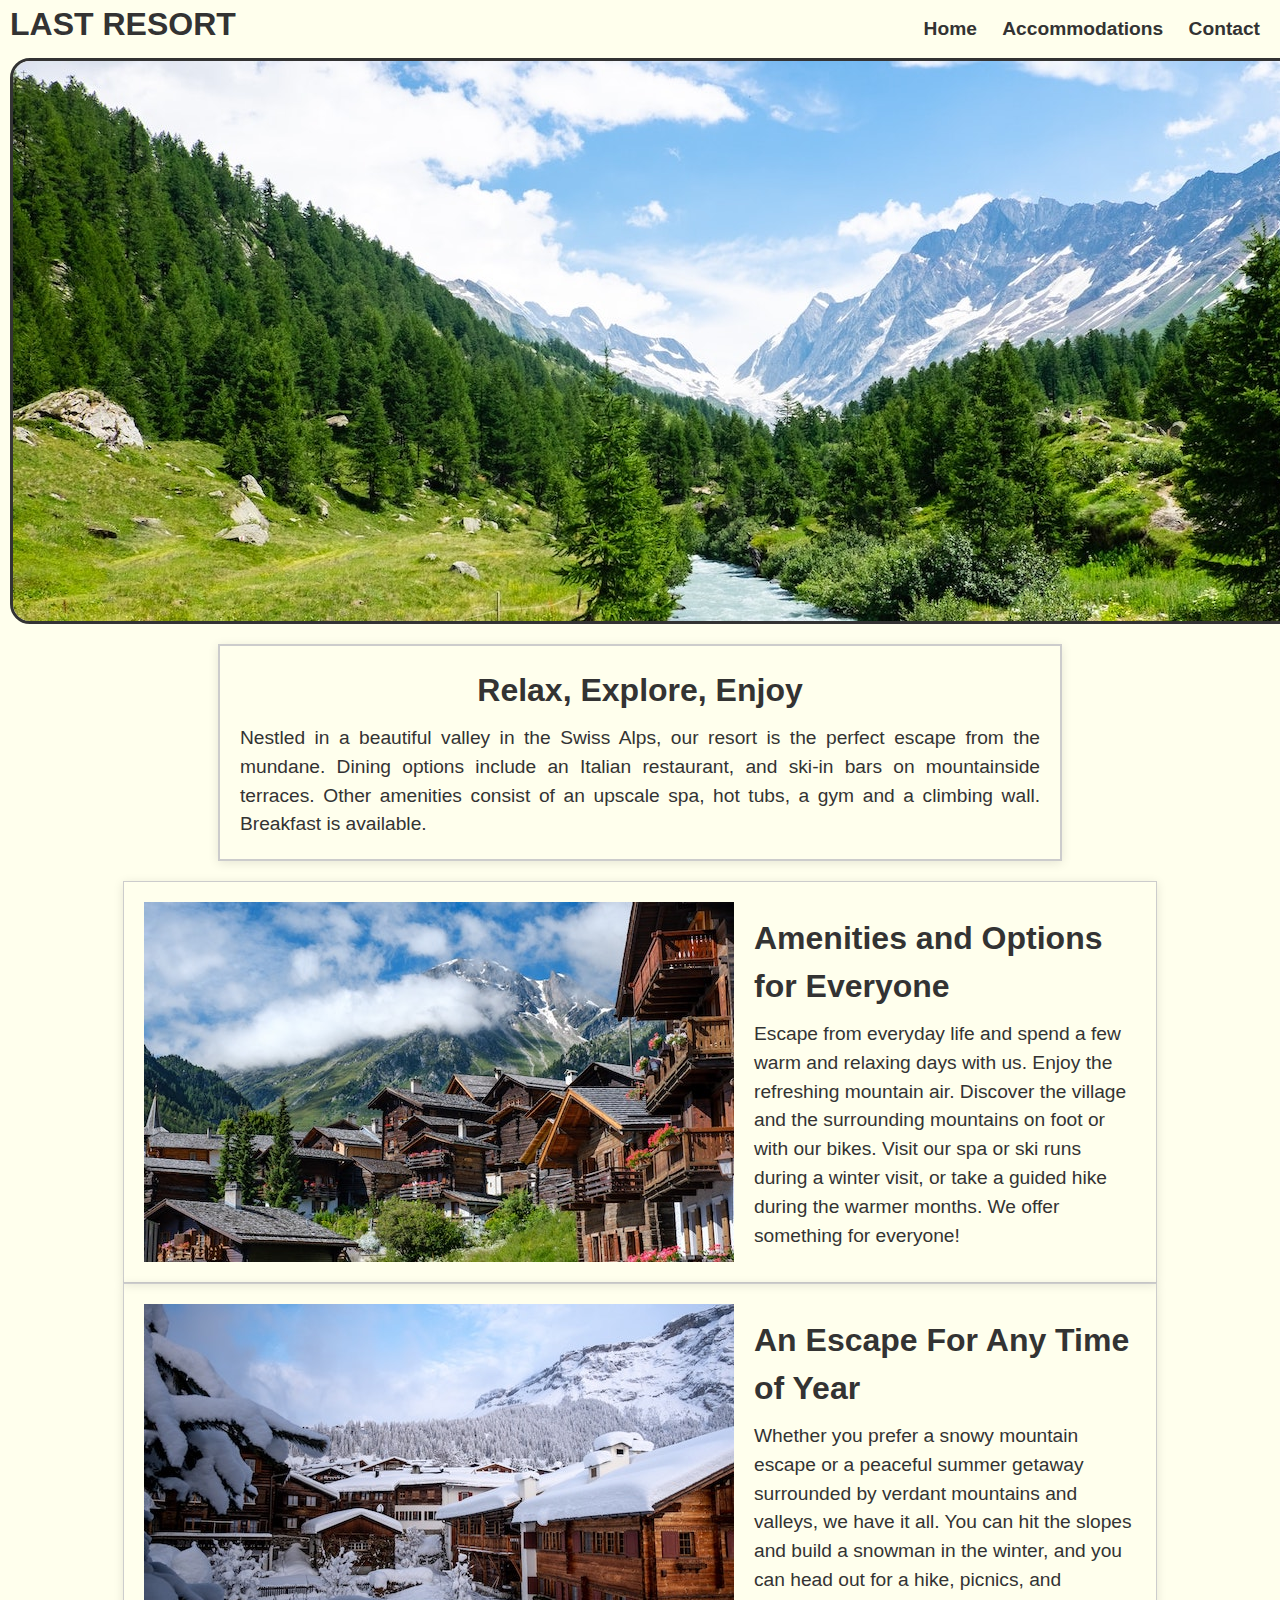
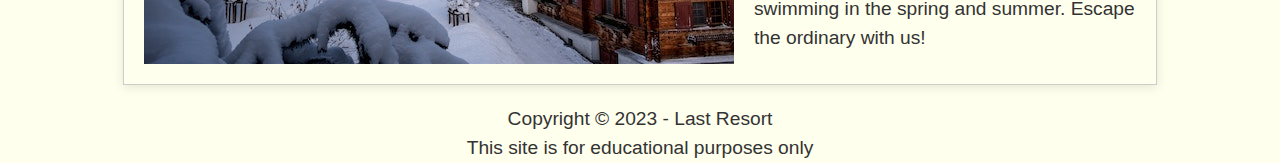
<file: index.html>
<!DOCTYPE html>
<html lang="en">
<head>
    <meta charset="UTF-8">
    <meta name="author" content="David Chambers">
    <meta name="description" content="Home Page of the Last Resort Booking Company">
    <link rel="shortcut icon" href="images/favicon.ico" type="image/x-icon">
    <link rel="icon" href="images/favicon.ico" type="image/x-icon">
    <title>Last Resort - Home</title>
    <link rel="stylesheet" type="text/css" href="styles.css">
</head>
<body>
    <header>
        <div class="header-content">
            <h1><a href="index.html">LAST RESORT</a></h1>
            <nav>
                <ul>
                    <li><a href="index.html">Home</a></li>
                    <li><a href="#">Accommodations</a></li>
                    <li><a href="contact.html">Contact</a></li>
                </ul>
            </nav>
        </div>
        <img src="images/swiss-valley.jpg" alt="Swiss Valley Resort" width="1440" height="560">
    </header>    

    <main>
        <div class="h2">
            <h2>Relax, Explore, Enjoy</h2>
            <p>Nestled in a beautiful valley in the Swiss Alps, our resort is the perfect escape from the mundane. Dining options include an Italian restaurant, and ski-in bars on mountainside terraces. Other amenities consist of an upscale spa, hot tubs, a gym and a climbing wall. Breakfast is available.</p>
        </div>

        <div class="content-group">
            <img src="images/swiss-chalet.jpg" alt="Swiss Chalet" width="590" height="360">
            <div class="text-content">
                <h3>Amenities and Options for Everyone</h3>
                <p>Escape from everyday life and spend a few warm and relaxing days with us. Enjoy the refreshing mountain air. Discover the village and the surrounding mountains on foot or with our bikes. Visit our spa or ski runs during a winter visit, or take a guided hike during the warmer months. We offer something for everyone!</p>
            </div>
        </div>

        <div class="content-group">
            <img src="images/snowy-chalet.jpg" alt="Snowy Chalet" width="590" height="360">
            <div class="text-content">
                <h3>An Escape For Any Time of Year</h3>
                <p>Whether you prefer a snowy mountain escape or a peaceful summer getaway surrounded by verdant mountains and valleys, we have it all. You can hit the slopes and build a snowman in the winter, and you can head out for a hike, picnics, and swimming in the spring and summer. Escape the ordinary with us!</p>
            </div>
        </div>
    </main>

    <footer>
        <p>Copyright © 2023 - Last Resort</p>
        <p>This site is for educational purposes only</p>
    </footer>
</body>
</html>
</file>
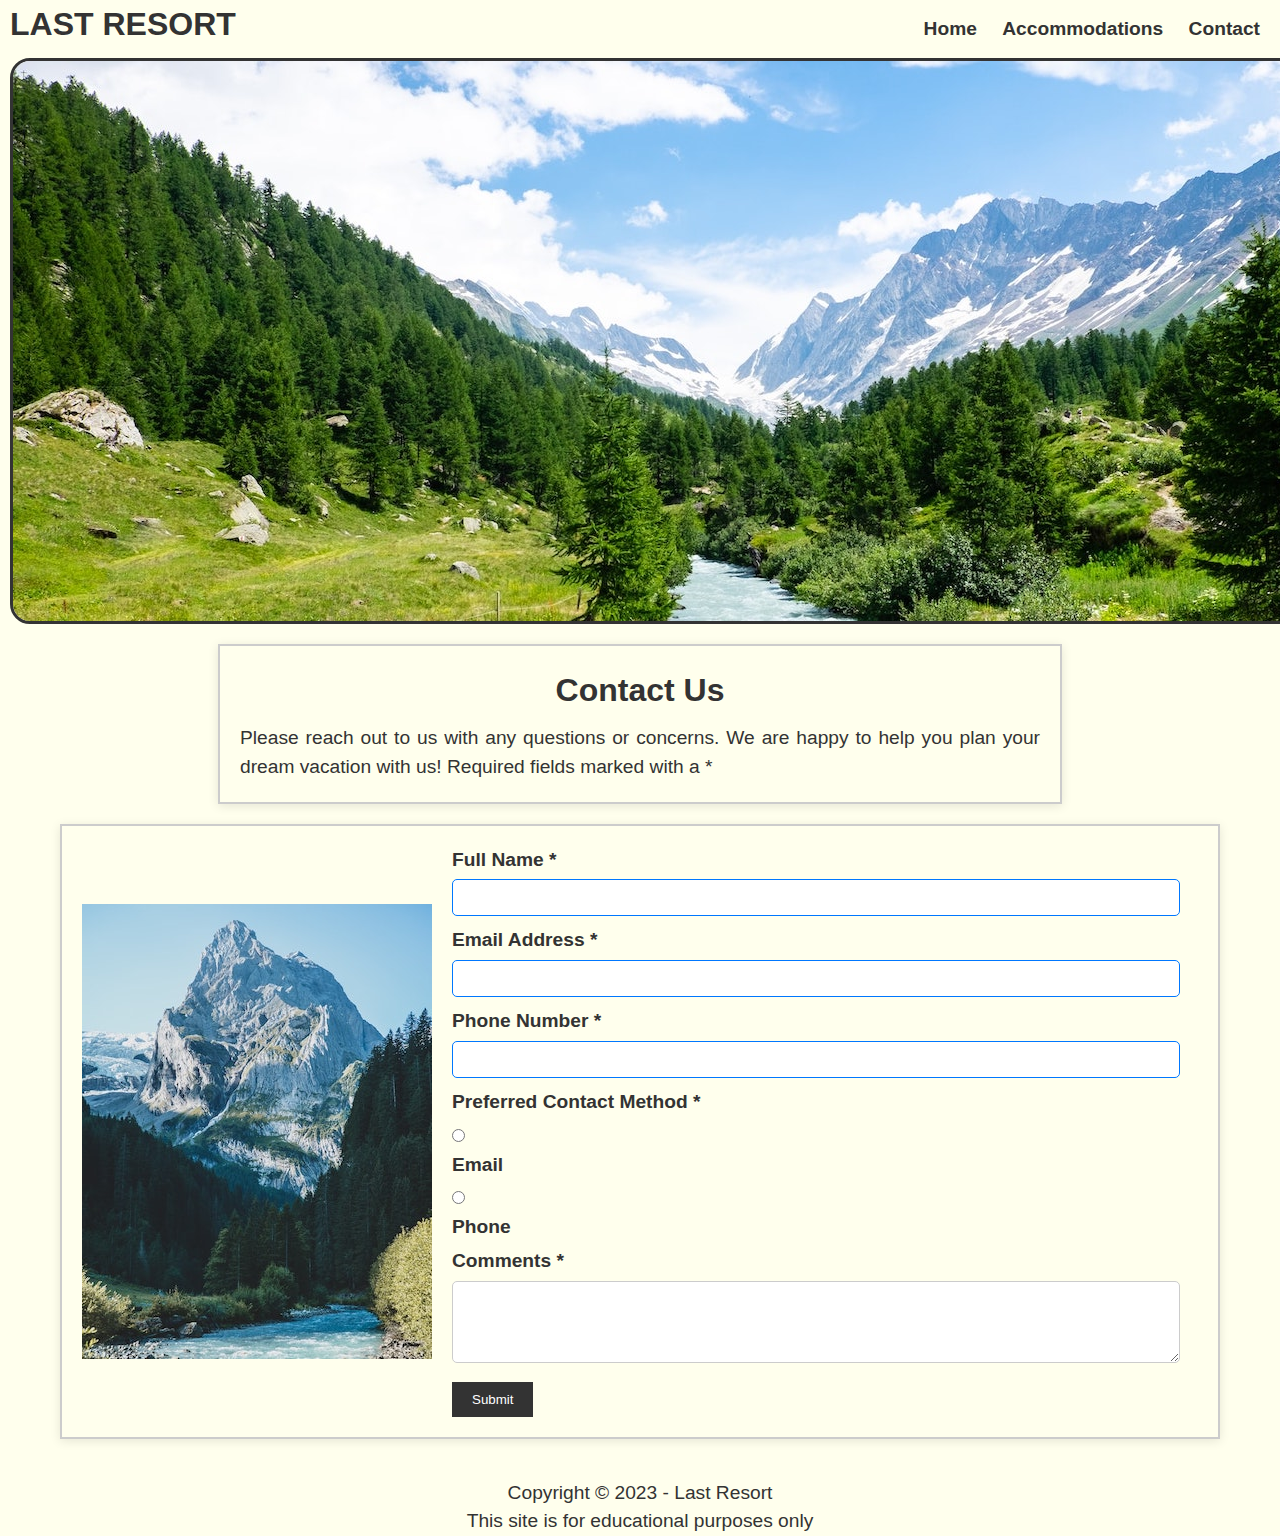
<file: contact.html>
<!DOCTYPE html>
<html lang="en">
<head>
    <meta charset="UTF-8">
    <meta name="author" content="David Chambers">
    <meta name="description" content="Contact Page for the Last Resort Booking Company">
    <link rel="shortcut icon" href="images/favicon.ico" type="image/x-icon">
    <link rel="icon" href="images/favicon.ico" type="image/x-icon">
    <title> Last Resort - Contact</title>
    <link rel="stylesheet" type="text/css" href="styles.css">
</head>
<body>
    <header>
        <div class="header-content">
            <h1><a href="index.html">LAST RESORT</a></h1>
            <nav>
                <ul>
                    <li><a href="index.html">Home</a></li>
                    <li><a href="#">Accommodations</a></li>
                    <li><a href="contact.html">Contact</a></li>
                </ul>
            </nav>
        </div>
        <img src="images/swiss-valley.jpg" alt="Swiss Valley Resort" width="1440" height="560">
    </header>

    <main>
        <div class="h2">
            <h2>Contact Us</h2>
            <p>Please reach out to us with any questions or concerns. We are happy to help you plan your dream vacation with us! Required fields marked with a *</p>
        </div>
        <div class="form-container">
            <img src="images/swiss-peak.jpg" alt="Swiss Peak" width="350" height="455">
            <div class="contact-form">
                <form action="https://wp.zybooks.com/form-viewer.php" method="post">
                    <label for="full-name">Full Name *</label>
                    <input type="text" id="full-name" name="full-name" required>

                    <label for="email">Email Address *</label>
                    <input type="email" id="email" name="email" required>

                    <label for="phone">Phone Number *</label>
                    <input type="tel" id="phone" name="phone" required>

                    <label>Preferred Contact Method *</label>
                    <input type="radio" id="email-option" name="contact-method" value="email" required>
                    <label for="email-option">Email</label>
                    <input type="radio" id="phone-option" name="contact-method" value="phone" required>
                    <label for="phone-option">Phone</label>

                    <label for="comments">Comments *</label>
                    <textarea id="comments" name="comments" rows="4" required></textarea>

                    <input type="submit" value="Submit">
                </form>
            </div>
        </div>
    </main>

    <footer>
        <p>Copyright © 2023 - Last Resort</p>
        <p>This site is for educational purposes only</p>
    </footer>
</body>
</html>
</file>
<file: styles.css>
/* OBFUSCATED BY CSSOBFUSCATOR.COM at 2023/10/07 07:29:59 */
.container{width:80pc;}header h1 a:hover,nav a:hover{text-decoration:underline;}nav ul{list-style-type:none;}h3,h2,body,h1{margin-left:0;}ul,h1,body,header img,h3,h2,.container,p{margin-bottom:0;}[class~=content-group] img{width:590px;}body,h2,h3,h1{margin-right:0;}body,h1,p,.container,h3,h2,li,ul{margin-top:0;}h1,h2,body,h3{padding-left:0;}h1,h2,h3,body{padding-bottom:0;}.container{margin-left:auto;}h3,h1,body,h2{padding-right:0;}h3,h2,body,h1{padding-top:0;}[class~=content-group] img{height:auto;}[class~=content-group] img{margin-right:1.25pc;}input[type="text"]{width:100%;}input[type="text"]{padding-left:7.5pt;}.container{margin-right:auto;}input[type="text"]{padding-bottom:7.5pt;}input[type="text"]{padding-right:7.5pt;}.container{padding-left:15pt;}input[type="text"]{padding-top:7.5pt;}.container{padding-bottom:15pt;}.container{padding-right:15pt;}nav a{text-decoration:none;}.container{padding-top:15pt;}[class~=header-content],.h2{display:flex;}[class~=header-content]{justify-content:space-between;}[class~=header-content],.h2{align-items:center;}input[type="text"]{margin-bottom:7.5pt;}.h2{flex-direction:column;}input[type="text"]{border-left-width:.0625pc;}.h2{max-width:600pt;}input[type="text"]{border-bottom-width:.0625pc;}ul,p{margin-left:0;}input[type="text"]{border-right-width:.0625pc;}.h2{margin-bottom:15pt;}p,ul{margin-right:0;}input[type="text"]{border-top-width:.0625pc;}input[type="text"]{border-left-style:solid;}.h2{margin-left:auto;}.h2{margin-right:auto;}ul,p{padding-left:0;}input[type="text"]{border-bottom-style:solid;}ul,p{padding-bottom:0;}input[type="text"]{border-right-style:solid;}p,ul{padding-right:0;}nav a{color:#333;}nav a{font-weight:bold;}input[type="text"]{border-top-style:solid;}.h2{text-align:justify;}ul,p{padding-top:0;}.h2{padding-bottom:1.25pc;}input[type="text"]{border-left-color:#ccc;}input[type="text"]{border-bottom-color:#ccc;}.h2{padding-left:1.25pc;}input[type="text"]{border-right-color:#ccc;}header h1 a{text-decoration:none;}header img{display:block;}input[type="text"]{border-top-color:#ccc;}input[type="text"]{border-image:none;}.h2{padding-right:1.25pc;}input[type="text"]{border-radius:.052083333in;}input[type="email"]{width:100%;}header h1 a{color:inherit;}input[type="email"]{padding-left:7.5pt;}input[type="email"]{padding-bottom:7.5pt;}.h2{padding-top:1.25pc;}.h2{border-left-width:.020833333in;}input[type="email"]{padding-right:7.5pt;}input[type="email"]{padding-top:7.5pt;}.h2{border-bottom-width:.020833333in;}header img{margin-left:auto;}.h2{border-right-width:.020833333in;}input[type="email"]{margin-bottom:7.5pt;}input[type="email"]{border-left-width:.0625pc;}.h2{border-top-width:.020833333in;}input[type="email"]{border-bottom-width:.0625pc;}form,input,textarea,li{margin-left:0;}form,li,input,textarea{margin-bottom:0;}li,form,textarea,input{margin-right:0;}input[type="email"]{border-right-width:.0625pc;}input[type="email"]{border-top-width:.0625pc;}textarea,li,input,form{padding-left:0;}input[type="email"],.h2{border-left-style:solid;}li,input,textarea,form{padding-bottom:0;}input[type="email"],.h2{border-bottom-style:solid;}textarea,form,input,li{padding-right:0;}.h2,input[type="email"]{border-right-style:solid;}form,li,input,textarea{padding-top:0;}input[type="email"],.h2{border-top-style:solid;}.h2,input[type="email"]{border-left-color:#ccc;}.h2,input[type="email"]{border-bottom-color:#ccc;}input,[class~=content-group],form,textarea{margin-top:0;}.h2,input[type="email"]{border-right-color:#ccc;}.h2,input[type="email"]{border-top-color:#ccc;}.h2,input[type="email"]{border-image:none;}header h1 a:focus,nav a:focus{text-decoration:underline;}.h2{box-shadow:0 .125pc .625pc rgba(0,0,0,.1);}[class~=content-group]{display:flex;}input[type="email"]{border-radius:.052083333in;}input[type="tel"]{width:100%;}[class~=content-group]{flex-shrink:0;}[class~=content-group]{align-items:center;}input[type="tel"]{padding-left:7.5pt;}input[type="submit"]:hover{background-color:#555;}[class~=content-group]{max-width:12.5in;}input[type="tel"]{padding-bottom:7.5pt;}input[type="tel"]{padding-right:7.5pt;}input[type="tel"]{padding-top:7.5pt;}[class~=content-group]{margin-bottom:0;}[class~=content-group]{width:80%;}[class~=content-group]{margin-left:auto;}header img,[class~=content-group]{margin-right:auto;}main,[class~=content-group]{padding-bottom:1.25pc;}[class~=content-group]{padding-left:1.25pc;}main,[class~=content-group]{padding-right:1.25pc;}[class~=content-group],main{padding-top:1.25pc;}main,header,body{background-color:#ffffed;}input[type="tel"],[class~=content-group]{border-left-width:.0625pc;}h1,body{color:#333;}body{font-family:"Helvetica Neue",Arial,sans-serif;}input[type="tel"],[class~=content-group]{border-bottom-width:.0625pc;}h1,h2,input[type="tel"],h3{margin-bottom:7.5pt;}[class~=content-group],input[type="tel"]{border-right-width:.0625pc;}body{font-size:1.2rem;}body{line-height:1.5;}h1,h3,h1,h2,h2,h3{font-family:"Didot",Arial,sans-serif;}header img{margin-top:0;}[class~=content-group],input[type="tel"],header img{border-left-style:solid;}input[type="tel"],[class~=content-group]{border-top-width:.0625pc;}[class~=content-group],header img,input[type="tel"]{border-bottom-style:solid;}header{padding-left:.625pc;}[class~=content-group],input[type="tel"],header img{border-right-style:solid;}[class~=content-group],input[type="tel"]{border-top-style:solid;}input[type="tel"],[class~=content-group]{border-left-color:#ccc;}input[type="tel"],[class~=content-group]{border-bottom-color:#ccc;}input[type="submit"],main{padding-left:20px;}[class~=content-group],input[type="tel"]{border-right-color:#ccc;}[class~=content-group],input[type="tel"]{border-top-color:#ccc;}[class~=content-group],input[type="tel"]{border-image:none;}[class~=content-group]{box-shadow:0 2px 7.5pt rgba(0,0,0,.1);}[class~=form-container]{display:flex;}[class~=form-container]{justify-content:space-between;}h1,h2,h3{font-size:2rem;}[class~=form-container]{align-items:center;}h2,h3{color:#333;}[class~=form-container],header img{border-top-style:solid;}[class~=form-container]{width:90%;}[class~=form-container]{max-width:1200px;}header img{border-radius:1.25pc;}input[type="tel"]{border-radius:.052083333in;}[class~=form-container]{margin-left:auto;}[class~=form-container]{margin-bottom:1.25pc;}[class~=form-container]{margin-right:auto;}.content-group h3 + p{margin-top:10px;}[class~=form-container]{margin-top:1.25pc;}input[type="submit"]{background-color:#333;}label{display:block;}input[type="submit"]{color:#fff;}[class~=form-container]{border-left-width:.125pc;}[class~=form-container]{border-bottom-width:.125pc;}[class~=form-container]{border-right-width:.125pc;}input[type="submit"],textarea{padding-bottom:7.5pt;}[class~=form-container]{border-top-width:.125pc;}label{font-weight:bold;}textarea,[class~=form-container]{border-left-style:solid;}[class~=form-container],input[type="submit"]{padding-right:15pt;}textarea,input[type="submit"]{padding-top:7.5pt;}label{margin-bottom:3.75pt;}input[type="submit"]{border-left-width:medium;}textarea{width:100%;}input[type="submit"]{border-bottom-width:medium;}textarea{padding-left:7.5pt;}textarea,[class~=form-container]{border-bottom-style:solid;}input[type="submit"]:focus{background-color:#555;}textarea,[class~=form-container]{border-right-style:solid;}input[type="submit"]{border-right-width:medium;}textarea{padding-right:7.5pt;}textarea,[class~=form-container]{border-left-color:#ccc;}input[type="submit"]{border-top-width:medium;}[class~=form-container],textarea{border-bottom-color:#ccc;}textarea,[class~=form-container]{border-right-color:#ccc;}[class~=form-container],textarea{border-top-color:#ccc;}input[type="submit"]{border-left-style:none;}[class~=form-container]{border-image:none;}textarea{margin-bottom:7.5pt;}[class~=form-container]{padding-left:1.25pc;}[class~=form-container]{padding-bottom:1.25pc;}textarea{border-left-width:.0625pc;}input[type="submit"]{border-bottom-style:none;}textarea{border-bottom-width:.0625pc;}textarea{border-right-width:.0625pc;}textarea{border-top-width:.0625pc;}input[type="submit"]{border-right-style:none;}textarea{border-top-style:solid;}input[type="submit"]{border-top-style:none;}[class~=form-container]{padding-top:1.25pc;}input[type="submit"]{border-left-color:currentColor;}[class~=form-container]{box-shadow:0 1.5pt 7.5pt rgba(0,0,0,.1);}input[type="submit"]{border-bottom-color:currentColor;}nav ul li{display:inline;}textarea{border-image:none;}textarea{border-radius:.052083333in;}.contact-form{flex:1;}input[type="submit"]{border-right-color:currentColor;}.contact-form{margin-left:15pt;}.contact-form{margin-right:30pt;}input[type="submit"]{border-top-color:currentColor;}input:invalid{border-left-color:#07f;}input[type="submit"]{border-image:none;}input[type="submit"]{cursor:pointer;}input[type="submit"]{transition:background-color .3s;}input:invalid{border-bottom-color:#07f;}input:focus,textarea:focus{border-left-color:#333;}input:invalid{border-right-color:#07f;}input:focus,textarea:focus{border-bottom-color:#333;}textarea:focus,input:focus{border-right-color:#333;}input:invalid{border-top-color:#07f;}footer{text-align:center;}textarea:focus,input:focus{border-top-color:#333;}textarea:focus,input:focus{outline:none;}nav ul li{margin-right:1.25pc;}
</file>
